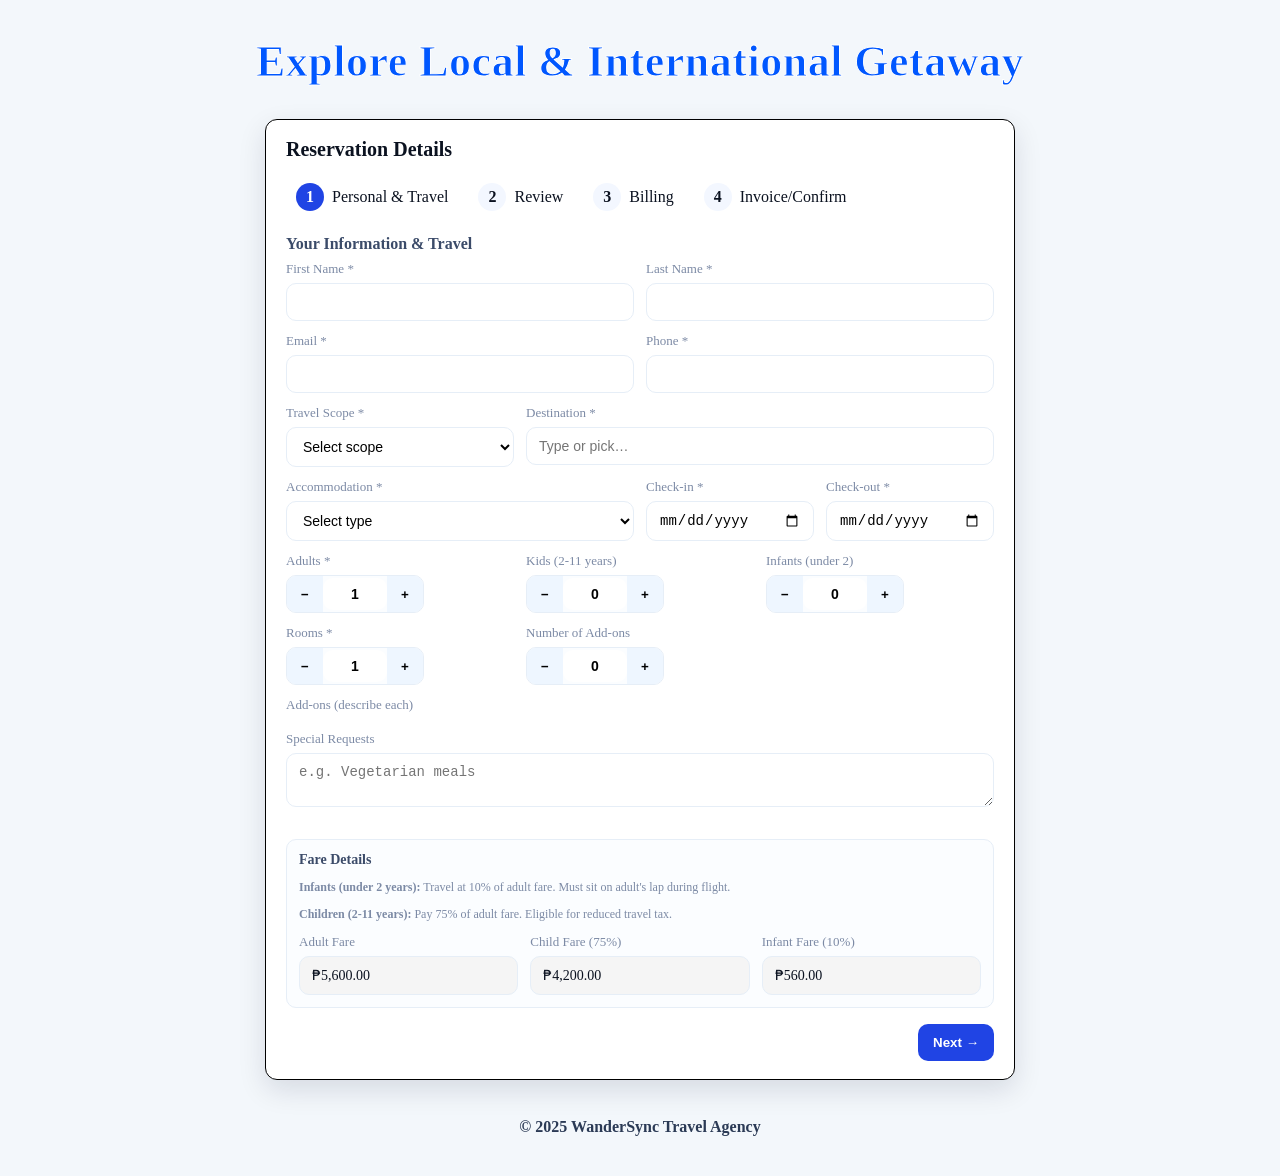
<file: CleanupTest/Combined.html>
<!DOCTYPE html>
<html lang="en">
<head>
<meta charset="utf-8" />
<meta name="viewport" content="width=device-width,initial-scale=1" />
<title>Reservation – Local & International Getaway</title>
<style>
/* ========================
   THEME COLORS & BASE
   ======================== */
:root{
  --ink: #0b1220;
  --ink-2: #3b4b69;
  --muted: #7c8aa5;
  --panel: #ffffff;
  --line: #e6eef7;
  --blue: #2044e4; /* requested invoice headings color */
  --blue-2: #8db3ff;
  --radius: 16px;
  --shadow: 0 10px 28px rgba(3,16,48,.12);
  --card-width: 750px;
  --card-height: 1250px; /* aesthetic guidance, not strict on small screens */
}

/* reset & base */
html,body{
  height:100%;
  margin:0;
  font-family: "Times New Roman", Times, serif;
  color:var(--ink);
  background:#f3f7fb;
}
*{box-sizing:border-box}

/* wrapper centers content vertically */
.wrap{
  min-height:100vh;
  display:flex;
  flex-direction:column;
  align-items:center;
  justify-content:flex-start;
  gap:18px;
  padding:28px 12px 40px;
}

/* remove the top blue shade (user requested) - no colored header background */
.hero{width:100%; display:flex; justify-content:center; margin:8px 0 6px; text-align:center;}
.banner h1{
  margin:0;
  font-weight:900;
  letter-spacing:.5px;
  font-size:clamp(20px,4vw,44px);
  color:#0057ff;
  -webkit-text-stroke: 1px #ffffff;
  text-shadow: 0 0 0 rgba(0,0,0,0); /* keep crisp */
}

/* =========================
   Card common style (thin black border as requested)
   All major pages use .card (reservation, billing, invoice, confirmation)
   Size guidance: 750x1250 appearance on large screens; responsive down on small screens.
   ========================= */
.card{
  width: min(var(--card-width), 94vw);
  background: var(--panel);
  border: 1px solid #000; /* thin black border for elegance (user requested) */
  border-radius: 12px;
  box-shadow: var(--shadow);
  overflow: hidden;
  padding: 18px 20px;
  margin: 8px 0;
}

/* header area */
.header{
  display:flex;
  justify-content:space-between;
  align-items:center;
  gap:12px;
  margin-bottom:8px;
}
.title{ font-weight:800; font-size:20px; }
.subtitle{ color:var(--muted); font-size:13px; }

/* step indicators (small) */
.steps{ display:flex; gap:10px; margin:10px 0 12px; padding:6px 0; }
.step{ display:flex; align-items:center; gap:8px; padding:6px 10px; border-radius:10px; }
.dot{ width:28px; height:28px; border-radius:999px; display:grid; place-items:center; background:#f3f7ff; font-weight:700; color:var(--ink); }
.step.active .dot{ background:var(--blue); color:#fff; }

/* basic grid system */
.grid{ display:grid; grid-template-columns: repeat(12, 1fr); gap:12px; }
.col-12{ grid-column: span 12; }
.col-8{ grid-column: span 8; }
.col-6{ grid-column: span 6; }
.col-4{ grid-column: span 4; }
.col-3{ grid-column: span 3; }
@media (max-width:860px){ .col-8,.col-6,.col-4,.col-3{ grid-column: span 12; } }

/* form controls */
.label{ display:block; font-size:13px; color:var(--muted); margin-bottom:6px; }
.control{
  width:100%;
  padding:10px 12px;
  border-radius:10px;
  border:1px solid var(--line);
  background:#fff;
  font-size:14px;
  outline:none;
}
.control:focus{ border-color:var(--blue); box-shadow: 0 0 0 5px rgba(32,68,228,.06); }

/* spinner control (adults/kids/rooms/addons) */
.spin{ display:inline-flex; border-radius:10px; overflow:hidden; border:1px solid var(--line); background:#fbfdff; align-items:center; }
.spin button{ width:36px; height:36px; border:0; background:#eef6ff; cursor:pointer; font-weight:900; }
.spin input{ width:64px; border:0; outline:none; text-align:center; padding:8px 6px; font-weight:700; background:#fff; }

/* addons list */
.addons-wrap{ display:grid; gap:8px; margin-top:6px; }
.addon-item{ display:flex; gap:8px; align-items:center; }
.addon-item .tag{ width:90px; color:var(--muted); font-size:13px; }

/* kv review boxes */
.kv{ padding:10px 12px; border-radius:10px; border:1px solid var(--line); background:#fff; }
.kv b{ display:block; font-size:12px; color:var(--muted); margin-bottom:4px; }

/* buttons */
.actions{ display:flex; gap:10px; flex-wrap:wrap; margin-top:16px; justify-content:flex-end; }
.btn{ padding:10px 14px; border-radius:10px; border:1px solid var(--line); background:#fff; cursor:pointer; font-weight:800; }
.btn.primary{ background:var(--blue); color:#fff; border-color:transparent; }
.btn.ghost{ background:transparent; border:1px dashed var(--line); }

/* invoice specific */
.invoice-container{ padding:0; background:transparent; }
.invoice-header{ display:flex; justify-content:space-between; align-items:center; background:var(--blue); color:#fff; padding:18px; border-radius:10px 10px 0 0; }
.invoice-section{ padding:14px 10px; }
.invoice-table{ width:100%; border-collapse:collapse; margin-top:8px; }
.invoice-table th, .invoice-table td{ border:1px solid #e6eef7; padding:10px; text-align:left; }
.invoice-table th{ background:var(--blue); color:#fff; }

/* totals block */
.totals-invoice{ width:320px; float:right; margin-top:12px; }
.totals-invoice p{ display:flex; justify-content:space-between; padding:6px 0; font-weight:700; }

/* confirmation */
.confirm-note{ padding:12px; border-radius:10px; border:1px solid var(--line); background:#fbfbff; margin-top:8px; }

/* footer */
.site-footer{ text-align:center; color:#2b3a55; font-weight:700; margin-top:12px; }

/* responsive tweaks */
@media (max-width:720px){
  .invoice-header{ flex-direction:column; align-items:flex-start; gap:8px; }
  .totals-invoice{ width:100%; float:none; }
}

/* small helper text */
.hint{ font-size:12px; color:var(--muted); margin-top:6px; }

/* visually hide but accessible */
.sr-only{ position:absolute; left:-9999px; top:auto; width:1px; height:1px; overflow:hidden; }

/* fare details section */
.fare-details {
  margin-top: 16px;
  padding: 12px;
  border: 1px solid var(--line);
  border-radius: 10px;
  background: #fbfdff;
}
.fare-details h3 {
  margin: 0 0 8px 0;
  font-size: 14px;
  font-weight: 700;
  color: var(--ink-2);
}
.fare-info {
  font-size: 12px;
  color: var(--muted);
  margin-bottom: 8px;
}

/* thank you message */
.thank-you-message {
  text-align: center;
  padding: 20px;
  margin: 20px 0;
  background: linear-gradient(135deg, #f8fbff, #e6f0ff);
  border-radius: 12px;
  border: 1px solid var(--line);
}
.thank-you-title {
  font-size: 24px;
  font-weight: 800;
  color: var(--blue);
  margin-bottom: 12px;
}
.thank-you-text {
  font-size: 16px;
  color: var(--ink-2);
  margin-bottom: 8px;
}
.reservation-timestamp {
  font-size: 14px;
  color: var(--muted);
  font-style: italic;
  margin-top: 12px;
}
</style>
</head>
<body>
<div class="wrap">

  <div class="hero">
    <div class="banner"><h1>Explore Local & International Getaway</h1></div>
  </div>

  <!-- ============================
       Reservation Card (Personal + Travel combined)
       Single-file multi-section: page 1
       ============================ -->
  <div class="card" id="reservationCard" role="region" aria-labelledby="resvTitle">
    <div class="header">
      <div>
        <div class="title" id="resvTitle">Reservation Details</div>
      </div>
      </div>

    <div class="steps" aria-hidden="true">
      <div class="step active" data-step="1"><div class="dot">1</div><div><label>Personal & Travel</label></div></div>
      <div class="step" data-step="2"><div class="dot">2</div><div><label>Review</label></div></div>
      <div class="step" data-step="3"><div class="dot">3</div><div><label>Billing</label></div></div>
      <div class="step" data-step="4"><div class="dot">4</div><div><label>Invoice/Confirm</label></div></div>
    </div>

    <form id="formReservation" onsubmit="return false;">
      <!-- PAGE 1: Personal + Travel -->
      <section class="page" data-page="1">
        <div class="section-title" style="font-weight:800; color:var(--ink-2); margin-bottom:8px;">Your Information & Travel</div>

        <div class="grid">
          <div class="col-6">
            <label class="label" for="first">First Name *</label>
            <input id="first" class="control" required>
          </div>

          <div class="col-6">
            <label class="label" for="last">Last Name *</label>
            <input id="last" class="control" required>
          </div>

          <div class="col-6">
            <label class="label" for="emailRes">Email *</label>
            <input id="emailRes" class="control" type="email" required>
          </div>

          <div class="col-6">
            <label class="label" for="phoneRes">Phone *</label>
            <input id="phoneRes" class="control" type="tel" required>
          </div>

          <div class="col-4">
            <label class="label" for="scope">Travel Scope *</label>
            <select id="scope" class="control" required>
              <option value="" hidden>Select scope</option>
              <option value="Local">Local</option>
              <option value="International">International</option>
            </select>
          </div>

          <div class="col-8">
            <label class="label" for="destinationSearch">Destination *</label>
            <input id="destinationSearch" class="control" list="dest-list" placeholder="Type or pick…" autocomplete="off" required>
            <datalist id="dest-list"></datalist>
          </div>

          <div class="col-6">
            <label class="label" for="accommodation">Accommodation *</label>
            <select id="accommodation" class="control" required>
              <option value="" hidden>Select type</option>
              <option value="Resort">Resort</option>
              <option value="Hotel">Hotel</option>
              <option value="Villa">Villa</option>
              <option value="Apartment">Apartment</option>
              <option value="Hostel">Hostel</option>
            </select>
          </div>

          <div class="col-3">
            <label class="label" for="checkin">Check-in *</label>
            <input id="checkin" class="control" type="date" required>
          </div>

          <div class="col-3">
            <label class="label" for="checkout">Check-out *</label>
            <input id="checkout" class="control" type="date" required>
          </div>

          <div class="col-4">
            <label class="label">Adults *</label>
            <div class="spin" role="group" aria-label="Adults">
              <button type="button" data-dec="adults" aria-label="Decrease adults">−</button>
              <input id="adults" value="1" min="1" max="12" class="control" readonly>
              <button type="button" data-inc="adults" aria-label="Increase adults">+</button>
            </div>
          </div>

          <div class="col-4">
            <label class="label">Kids (2-11 years)</label>
            <div class="spin" role="group" aria-label="Kids">
              <button type="button" data-dec="kids" aria-label="Decrease kids">−</button>
              <input id="kids" value="0" min="0" max="12" class="control" readonly>
              <button type="button" data-inc="kids" aria-label="Increase kids">+</button>
            </div>
          </div>

          <div class="col-4">
            <label class="label">Infants (under 2)</label>
            <div class="spin" role="group" aria-label="Infants">
              <button type="button" data-dec="infants" aria-label="Decrease infants">−</button>
              <input id="infants" value="0" min="0" max="12" class="control" readonly>
              <button type="button" data-inc="infants" aria-label="Increase infants">+</button>
            </div>
          </div>

          <div class="col-4">
            <label class="label">Rooms *</label>
            <div class="spin" role="group" aria-label="Rooms">
              <button type="button" data-dec="rooms" aria-label="Decrease rooms">−</button>
              <input id="rooms" value="1" min="1" max="8" class="control" readonly>
              <button type="button" data-inc="rooms" aria-label="Increase rooms">+</button>
            </div>
          </div>

          <div class="col-4">
            <label class="label">Number of Add-ons</label>
            <div class="spin">
              <button type="button" data-dec="addons">−</button>
              <input id="addons" value="0" min="0" max="8" class="control" readonly>
              <button type="button" data-inc="addons">+</button>
            </div>
          </div>

          <div class="col-8">
            <label class="label">Add-ons (describe each)</label>
            <div id="addonsWrap" class="addons-wrap" aria-live="polite"></div>
          </div>

          <div class="col-12">
            <label class="label">Special Requests</label>
            <textarea id="requests" class="control" placeholder="e.g. Vegetarian meals"></textarea>
          </div>

          <!-- Fare Details Section -->
          <div class="col-12">
            <div class="fare-details">
              <h3>Fare Details</h3>
              <div class="fare-info">
                <p><strong>Infants (under 2 years):</strong> Travel at 10% of adult fare. Must sit on adult's lap during flight.</p>
                <p><strong>Children (2-11 years):</strong> Pay 75% of adult fare. Eligible for reduced travel tax.</p>
              </div>
              <div class="grid">
                <div class="col-4">
                  <label class="label">Adult Fare</label>
                  <div class="control" style="background-color: #f5f5f5; padding: 10px 12px; border-radius: 10px;">
                    ₱<span id="adultFare">5,600.00</span>
                  </div>
                </div>
                <div class="col-4">
                  <label class="label">Child Fare (75%)</label>
                  <div class="control" style="background-color: #f5f5f5; padding: 10px 12px; border-radius: 10px;">
                    ₱<span id="childFare">4,200.00</span>
                  </div>
                </div>
                <div class="col-4">
                  <label class="label">Infant Fare (10%)</label>
                  <div class="control" style="background-color: #f5f5f5; padding: 10px 12px; border-radius: 10px;">
                    ₱<span id="infantFare">560.00</span>
                  </div>
                </div>
              </div>
            </div>
          </div>

        </div>

        <div class="actions" role="group" aria-label="Reservation actions">
          <button type="button" class="btn primary" id="nextToReview">Next →</button>
        </div>
      </section>

      <!-- PAGE 2: Review -->
      <section class="page" data-page="2" hidden>
        <div class="section-title" style="font-weight:800; color:var(--ink-2); margin-bottom:8px;">Review Your Reservation</div>

        <div class="grid">
          <div class="col-6 kv"><b>Full Name</b><div id="revName"></div></div>
          <div class="col-6 kv"><b>Email</b><div id="revEmail"></div></div>
          <div class="col-6 kv"><b>Phone</b><div id="revPhone"></div></div>
          <div class="col-6 kv"><b>Scope</b><div id="revScope"></div></div>
          <div class="col-6 kv"><b>Destination</b><div id="revDestination"></div></div>
          <div class="col-6 kv"><b>Accommodation</b><div id="revAccom"></div></div>
          <div class="col-3 kv"><b>Check-in</b><div id="revCheckin"></div></div>
          <div class="col-3 kv"><b>Check-out</b><div id="revCheckout"></div></div>
          <div class="col-4 kv"><b>Adults</b><div id="revAdults"></div></div>
          <div class="col-4 kv"><b>Kids (2-11)</b><div id="revKids"></div></div>
          <div class="col-4 kv"><b>Infants (under 2)</b><div id="revInfants"></div></div>
          <div class="col-4 kv"><b>Rooms</b><div id="revRooms"></div></div>
          <div class="col-12 kv"><b>Add-ons</b><div id="revAddons"></div></div>
          <div class="col-12 kv"><b>Requests</b><div id="revRequests"></div></div>
          <div class="col-12 kv"><b>Fare Details</b>
            <div>Adult Fare: ₱<span id="revAdultFare">5,600.00</span> x <span id="revAdultCount">1</span></div>
            <div>Child Fare: ₱<span id="revChildFare">4,200.00</span> x <span id="revChildCount">0</span></div>
            <div>Infant Fare: ₱<span id="revInfantFare">560.00</span> x <span id="revInfantCount">0</span></div>
          </div>
        </div>

        <div class="actions">
          <button type="button" class="btn" id="backToForm">← Back</button>
          <button type="button" class="btn primary" id="proceedToBilling">Proceed to Billing →</button>
        </div>
      </section>

      <!-- PAGE 3 is Billing area but will be separate card shown; keep page placeholder to maintain step flow -->
      <section class="page" data-page="3" hidden>
        <div style="padding:10px 0;">(Billing will be shown in the Billing card below.)</div>
      </section>
    </form>
  </div>

  <!-- ============================
       Billing / Payment Card (Single-file multi-section: shown when proceeding)
       Contains Reserve Only and Pay Now
       ============================ -->
  <div class="card" id="billingCard" style="display:none;" role="region" aria-labelledby="billingTitle">
    <div class="header">
      <div>
        <div class="title" id="billingTitle" style="color:var(--blue);">Billing & Payment</div>
        <div class="subtitle">Confirm your billing details and choose an action</div>
      </div>
      <div><small class="hint">Reserve Only → No invoice. Pay Now → Invoice generated.</small></div>
    </div>

    <form id="billingForm" onsubmit="return false;">
      <div class="grid">
        <div class="col-6">
          <label class="label">Full Name</label>
          <input id="billFullName" class="control">
        </div>
        <div class="col-6">
          <label class="label">Email</label>
          <input id="billEmail" class="control" type="email">
        </div>
        <div class="col-6">
          <label class="label">Phone</label>
          <input id="billPhone" class="control" type="tel">
        </div>

        <div class="col-12" style="margin-top:8px;">
          <div class="section-title" style="font-weight:800; color:var(--ink-2); margin-bottom:6px;">Reservation Summary</div>
          <div class="grid">
            <div class="col-12 kv">Package: <span id="billPackageName">—</span></div>
            <div class="col-4 kv">Guests: <span id="billGuests">—</span></div>
            <div class="col-4 kv">Travel: <span id="billTravelDate">—</span></div>
            <div class="col-4 kv">Add-ons: <span id="billAddons">—</span></div>
            <div class="col-12 kv" style="font-weight:800; font-size:16px;">Total: ₱<span id="billTotalPrice">0.00</span></div>
          </div>
        </div>

        <div class="col-6">
          <label class="label">Cardholder Name</label>
          <input id="cardName" class="control" placeholder="Name on card">
        </div>
        <div class="col-6">
          <label class="label">Card Number</label>
          <input id="cardNumber" class="control" placeholder="1234 5678 9012 3456">
        </div>
        <div class="col-3">
          <label class="label">Expiry</label>
          <input id="expiryDate" class="control" type="month">
        </div>
        <div class="col-3">
          <label class="label">CVV</label>
          <input id="cvv" class="control" maxlength="4" placeholder="123">
        </div>
      </div>

      <div class="actions">
        <button type="button" class="btn" id="backToReview">← Back</button>
        <button type="button" class="btn ghost" id="reserveOnlyBtn">Reserve Only</button>
        <button type="button" class="btn primary" id="payNowBtn">Pay Now & Generate Invoice</button>
      </div>
    </form>
  </div>

  <!-- ============================
       Invoice / Print Card (Single-file)
       Shown only when payNow is chosen
       ============================ -->
  <div class="card" id="invoiceCard" style="display:none;" role="region" aria-labelledby="invTitle">
    <div class="invoice-container">
      <div class="invoice-header">
        <div><h1 id="invTitle" style="margin:0; font-size:20px;">INVOICE</h1></div>
        <div style="text-align:right;">
          <p style="margin:0; font-weight:800;">WANDERSYNC</p>
          <p style="margin:0; font-size:12px;">Quezon City · +639124583695 · support@wandersync.com</p>
        </div>
      </div>

      <div class="invoice-section">
        <h3 style="margin:6px 0; color:var(--blue);">Invoice To:</h3>
        <p id="invName"></p>
        <p id="invEmail"></p>
        <p id="invPhone"></p>
      </div>

      <div class="invoice-section">
        <h3 style="margin:6px 0; color:var(--blue);">Invoice Details:</h3>
        <p>Invoice No: <strong id="invNo">—</strong></p>
        <p>Date: <span id="invDateToday">—</span></p>
        <p>Travel Dates: <span id="invTravelDates">—</span></p>
        <p>Destination: <span id="invDestination">—</span></p>
        <p>No. of Travelers: <span id="invTravelers">—</span></p>
      </div>

      <div style="padding:8px;">
        <table class="invoice-table" aria-labelledby="invTitle">
          <thead>
            <tr><th>Description</th><th>Date</th><th>Place</th><th>Cost</th></tr>
          </thead>
          <tbody id="invoiceItems"></tbody>
        </table>

        <div class="totals-invoice" id="totalsBlock" role="complementary">
          <p>Sub Total: <span id="invSubTotal">₱0.00</span></p>
          <p>SST/Tax: <span id="invTax">₱0.00</span></p>
          <p>Discount: <span id="invDiscount">₱0.00</span></p>
          <p class="grand-total" style="background:var(--blue); color:#fff; padding:8px; border-radius:8px; margin-top:8px;">Grand Total: <span id="invTotal2">₱0.00</span></p>
        </div>
      </div>

      <div class="invoice-section" style="clear:both;">
        <h3 style="margin:6px 0; color:var(--blue);">Payment Method:</h3>
        <p id="invPaymentMethod">Paid by Credit Card</p>
        <p style="margin-top:6px;">We Accept: PayPal, VISA, MasterCard, American Express</p>
      </div>

      <div style="display:flex; gap:10px; margin-top:12px;">
        <button class="btn primary" id="printInvoiceBtn">Print Invoice</button>
        <button class="btn" id="makeAnotherFromInvoice">Make Another Reservation</button>
      </div>
    </div>
  </div>

  <!-- ============================
       Reservation Confirmation Card (Reserve Only path)
       ============================ -->
  <div class="card" id="confirmationCard" style="display:none;" role="region" aria-labelledby="confTitle">
    <div class="header">
      <div>
        <div class="title" id="confTitle">Reservation Confirmation</div>
        <div class="subtitle">Reservation Only — Not Paid</div>
      </div>
      <div><small class="hint">You can print this confirmation or start a new reservation.</small></div>
    </div>

    <!-- Thank You Message -->
    <div class="thank-you-message">
      <div class="thank-you-title">Thank You for Your Reservation!</div>
      <div class="thank-you-text">We're excited to help you plan your getaway.</div>
      <div class="thank-you-text">Your reservation has been successfully received and is being processed.</div>
      <div class="reservation-timestamp" id="reservationTimestamp"></div>
    </div>

    <div class="grid">
      <div class="col-12 kv">Reservation No: <strong id="resvNo">—</strong></div>
      <div class="col-12 kv">Name: <span id="confName">—</span></div>
      <div class="col-6 kv">Email: <span id="confEmail">—</span></div>
      <div class="col-6 kv">Phone: <span id="confPhone">—</span></div>
      <div class="col-6 kv">Destination: <span id="confDestination">—</span></div>
      <div class="col-6 kv">Dates: <span id="confDates">—</span></div>
      <div class="col-4 kv">Adults: <span id="confAdults">—</span></div>
      <div class="col-4 kv">Kids (2-11): <span id="confKids">—</span></div>
      <div class="col-4 kv">Infants (under 2): <span id="confInfants">—</span></div>
      <div class="col-4 kv">Rooms: <span id="confRooms">—</span></div>
      <div class="col-12 kv">Add-ons: <span id="confAddons">—</span></div>
      <div class="col-12 kv">Notes: <span id="confNotes">—</span></div>
      <div class="col-12 kv">Fare Details: 
        <div>Adult Fare: ₱<span id="confAdultFare">5,600.00</span> x <span id="confAdultCount">1</span></div>
        <div>Child Fare: ₱<span id="confChildFare">4,200.00</span> x <span id="confChildCount">0</span></div>
        <div>Infant Fare: ₱<span id="confInfantFare">560.00</span> x <span id="confInfantCount">0</span></div>
      </div>
    </div>

    <div class="actions" style="justify-content:flex-start;">
      <button class="btn primary" id="printConfBtn">Print Confirmation</button>
      <button class="btn" id="newResvBtn">Make Another Reservation</button>
    </div>
  </div>

  <div class="site-footer">© 2025 WanderSync Travel Agency</div>
</div>

<!-- ============================
     SCRIPTS: data, navigation, behaviors
     ============================ -->
<script>
/* -----------------------------
   DESTINATIONS DATA
   Local (Philippines) and International lists
   ----------------------------- */
const localDestinations = [
  "Manila, Philippines",
  "Cebu, Philippines",
  "Boracay, Aklan, Philippines",
  "El Nido, Palawan, Philippines",
  "Coron, Palawan, Philippines",
  "Baguio, Philippines",
  "Davao, Philippines",
  "Siargao, Surigao del Norte, Philippines",
  "Iloilo, Philippines",
  "Bohol, Philippines",
  "Vigan, Ilocos Sur, Philippines",
  "Sagada, Mountain Province, Philippines",
  "Tagaytay, Philippines",
  "Pagudpud, Ilocos Norte, Philippines",
  "Puerto Princesa, Palawan, Philippines"
];

const internationalDestinations = [
  "Paris, France",
  "Tokyo, Japan",
  "New York, USA",
  "London, UK",
  "Sydney, Australia",
  "Bangkok, Thailand",
  "Dubai, UAE",
  "Singapore, Singapore",
  "Seoul, South Korea",
  "Barcelona, Spain",
  "Rome, Italy",
  "Los Angeles, USA",
  "Vancouver, Canada",
  "Amsterdam, Netherlands",
  "Berlin, Germany"
];

/* -----------------------------
   Helper element references
   ----------------------------- */
const scopeEl = document.getElementById('scope');
const destinationInput = document.getElementById('destinationSearch');
const datalist = document.getElementById('dest-list');

const pages = Array.from(document.querySelectorAll('#formReservation .page'));
const steps = document.querySelectorAll('.steps .step');

const reservationCard = document.getElementById('reservationCard');
const billingCard = document.getElementById('billingCard');
const invoiceCard = document.getElementById('invoiceCard');
const confirmationCard = document.getElementById('confirmationCard');

/* -----------------------------
   Populate datalist based on scope
   ----------------------------- */
function populateDatalist(list){
  datalist.innerHTML = '';
  for(const item of list){
    const opt = document.createElement('option');
    opt.value = item;
    datalist.appendChild(opt);
  }
}
scopeEl.addEventListener('change', (e)=>{
  if(e.target.value === 'Local') populateDatalist(localDestinations);
  else if(e.target.value === 'International') populateDatalist(internationalDestinations);
  destinationInput.value = '';
});

/* -----------------------------
   Spinner controls (generic)
   Buttons have data-inc or data-dec attributes with the input id
   ----------------------------- */
document.querySelectorAll('.spin button').forEach(btn=>{
  btn.addEventListener('click', ()=>{
    const inc = btn.dataset.inc;
    const dec = btn.dataset.dec;
    const id = inc || dec;
    if(!id) return;
    const input = document.getElementById(id);
    if(!input) return;
    let val = parseInt(input.value) || 0;
    if(inc){
      const max = parseInt(input.max || 999);
      if(val < max) val++;
    } else {
      const min = parseInt(input.min || 0);
      if(val > min) val--;
    }
    input.value = val;
    if(id === 'addons') updateAddonsFields();
    if(id === 'infants' || id === 'kids' || id === 'adults') updateFareDisplay();
  });
});

/* -----------------------------
   Add-ons dynamic fields creation
   ----------------------------- */
const addonsWrap = document.getElementById('addonsWrap');
function updateAddonsFields(){
  const count = parseInt(document.getElementById('addons').value) || 0;
  addonsWrap.innerHTML = '';
  for(let i=1;i<=count;i++){
    const div = document.createElement('div');
    div.className = 'addon-item';
    const input = document.createElement('input');
    input.className = 'control';
    input.setAttribute('data-addon-index', i);
    input.placeholder = `Describe add-on ${i}`;
    const tag = document.createElement('div');
    tag.className = 'tag';
    tag.textContent = `Add-on ${i}`;
    div.appendChild(tag);
    div.appendChild(input);
    addonsWrap.appendChild(div);
  }
}
updateAddonsFields();

/* -----------------------------
   Update fare display based on passenger counts
   ----------------------------- */
function updateFareDisplay() {
  const adults = parseInt(document.getElementById('adults').value) || 0;
  const kids = parseInt(document.getElementById('kids').value) || 0;
  const infants = parseInt(document.getElementById('infants').value) || 0;
  
  // Update fare display in reservation form
  document.getElementById('revAdultCount').textContent = adults;
  document.getElementById('revChildCount').textContent = kids;
  document.getElementById('revInfantCount').textContent = infants;
  
  // Update fare display in confirmation
  document.getElementById('confAdultCount').textContent = adults;
  document.getElementById('confChildCount').textContent = kids;
  document.getElementById('confInfantCount').textContent = infants;
}

/* -----------------------------
   Navigation utilities
   show page index within reservation card
   ----------------------------- */
function showReservationStep(index){
  pages.forEach((p,i)=> p.hidden = i!==index);
  steps.forEach((s,i)=> s.classList.toggle('active', i===index));
  // hide other cards while inside reservation flow
  billingCard.style.display = 'none';
  invoiceCard.style.display = 'none';
  confirmationCard.style.display = 'none';
  reservationCard.style.display = 'block';
}

/* initialize */
showReservationStep(0);

/* -----------------------------
   REVIEW: fill review page with values
   ----------------------------- */
function fillReviewData(){
  document.getElementById('revName').innerText = `${document.getElementById('first').value} ${document.getElementById('last').value}`;
  document.getElementById('revEmail').innerText = document.getElementById('emailRes').value;
  document.getElementById('revPhone').innerText = document.getElementById('phoneRes').value;
  document.getElementById('revScope').innerText = scopeEl.value;
  document.getElementById('revDestination').innerText = destinationInput.value;
  document.getElementById('revAccom').innerText = document.getElementById('accommodation').value;
  document.getElementById('revCheckin').innerText = document.getElementById('checkin').value;
  document.getElementById('revCheckout').innerText = document.getElementById('checkout').value;
  document.getElementById('revAdults').innerText = document.getElementById('adults').value;
  document.getElementById('revKids').innerText = document.getElementById('kids').value;
  document.getElementById('revInfants').innerText = document.getElementById('infants').value;
  document.getElementById('revRooms').innerText = document.getElementById('rooms').value;

  const addonInputs = Array.from(addonsWrap.querySelectorAll('input[data-addon-index]')).map(i => i.value || '(no description)');
  document.getElementById('revAddons').innerText = addonInputs.length ? addonInputs.join('; ') : 'None';
  document.getElementById('revRequests').innerText = document.getElementById('requests').value || 'None';
  
  // Update fare display
  updateFareDisplay();
}

/* -----------------------------
   Button: Next to Review
   ----------------------------- */
document.getElementById('nextToReview').addEventListener('click', ()=>{
  // basic validation
  const requiredIds = ['first','last','emailRes','phoneRes','scope','destinationSearch','accommodation','checkin','checkout','adults','rooms'];
  for(const id of requiredIds){
    const el = document.getElementById(id);
    if(!el || !el.value){
      alert('Please fill all required fields before proceeding.');
      return;
    }
  }
  // date validation: checkout after checkin
  const ci = document.getElementById('checkin').value;
  const co = document.getElementById('checkout').value;
  if(ci && co && (new Date(co) <= new Date(ci))){
    alert('Check-out must be at least 1 day after check-in.');
    return;
  }

  fillReviewData();
  showReservationStep(1);
});

/* Back button on review */
document.getElementById('backToForm').addEventListener('click', ()=> showReservationStep(0));

/* Proceed to Billing from Review */
document.getElementById('proceedToBilling').addEventListener('click', ()=>{
  // prefill billing and show billing card
  const fullName = `${document.getElementById('first').value} ${document.getElementById('last').value}`;
  document.getElementById('billFullName').value = fullName;
  document.getElementById('billEmail').value = document.getElementById('emailRes').value;
  document.getElementById('billPhone').value = document.getElementById('phoneRes').value;

  document.getElementById('billPackageName').innerText = `${document.getElementById('accommodation').value} — ${destinationInput.value || '—'}`;
  document.getElementById('billGuests').innerText = `${document.getElementById('adults').value} Adults, ${document.getElementById('kids').value} Kids, ${document.getElementById('infants').value} Infants`;
  document.getElementById('billTravelDate').innerText = `${document.getElementById('checkin').value} → ${document.getElementById('checkout').value}`;

  const addonInputs = Array.from(addonsWrap.querySelectorAll('input[data-addon-index]')).map(i=>i.value || '(no description)');
  document.getElementById('billAddons').innerText = addonInputs.length ? addonInputs.join('; ') : 'None';

  // calculate price (with fare details) - Philippine Peso
  const adults = parseInt(document.getElementById('adults').value) || 0;
  const kids = parseInt(document.getElementById('kids').value) || 0;
  const infants = parseInt(document.getElementById('infants').value) || 0;
  const rooms = parseInt(document.getElementById('rooms').value) || 0;
  const addonsCount = addonInputs.length;
  
  const priceAdult = 5600, priceKid = 4200, priceInfant = 560, priceRoom = 4480, priceAddon = 1120;
  const subtotal = adults * priceAdult + kids * priceKid + infants * priceInfant + rooms * priceRoom + addonsCount * priceAddon;
  document.getElementById('billTotalPrice').innerText = subtotal.toLocaleString('en-PH', {minimumFractionDigits: 2});

  // show billing card and update step highlight
  reservationCard.style.display = 'none';
  billingCard.style.display = 'block';
  invoiceCard.style.display = 'none';
  confirmationCard.style.display = 'none';
  // update step indicator visual
  steps.forEach((s,i)=> s.classList.toggle('active', i===2));
});

/* Back from billing to review */
document.getElementById('backToReview').addEventListener('click', ()=>{
  billingCard.style.display = 'none';
  reservationCard.style.display = 'block';
  showReservationStep(1);
});

/* -----------------------------
   Reserve Only behavior (Option B originally, but now single-file A chosen)
   Behavior: no invoice. Show confirmation card with reservation-only details.
   ----------------------------- */
document.getElementById('reserveOnlyBtn').addEventListener('click', ()=>{
  // collect data
  const reservation = collectReservationData();
  // create reservation number
  const resvNo = 'RSV-' + Date.now().toString().slice(-8);
  // fill confirmation card
  document.getElementById('resvNo').innerText = resvNo;
  document.getElementById('confName').innerText = `${reservation.first} ${reservation.last}`;
  document.getElementById('confEmail').innerText = reservation.email;
  document.getElementById('confPhone').innerText = reservation.phone;
  document.getElementById('confDestination').innerText = reservation.destination;
  document.getElementById('confDates').innerText = `${reservation.checkin} → ${reservation.checkout}`;
  document.getElementById('confAdults').innerText = reservation.adults;
  document.getElementById('confKids').innerText = reservation.kids;
  document.getElementById('confInfants').innerText = reservation.infants;
  document.getElementById('confRooms').innerText = reservation.rooms;
  document.getElementById('confAddons').innerText = reservation.addons.length ? reservation.addons.join('; ') : 'None';
  document.getElementById('confNotes').innerText = reservation.notes || 'None';

  // Show thank you message with timestamp
  const now = new Date();
  const options = { 
    year: 'numeric', 
    month: 'long', 
    day: 'numeric',
    hour: '2-digit',
    minute: '2-digit',
    hour12: true
  };
  const timestamp = now.toLocaleDateString('en-PH', options);
  document.getElementById('reservationTimestamp').innerText = `Reservation made on ${timestamp}`;

  // hide other cards, show confirmation
  billingCard.style.display = 'none';
  reservationCard.style.display = 'none';
  invoiceCard.style.display = 'none';
  confirmationCard.style.display = 'block';

  // optional: store reservation-only in localStorage (if user wants to preserve)
  const stored = Object.assign({}, reservation, { reservationNo: resvNo, paid: false, timestamp: new Date().toISOString() });
  try { localStorage.setItem('reservation_only', JSON.stringify(stored)); } catch(e){ /* ignore storage error */ }
});

/* Print confirmation */
document.getElementById('printConfBtn').addEventListener('click', ()=> window.print());
document.getElementById('newResvBtn').addEventListener('click', ()=> location.reload());

/* -----------------------------
   Pay Now: generate invoice and show invoice card
   ----------------------------- */
document.getElementById('payNowBtn').addEventListener('click', ()=>{
  // validate billing minimal fields
  const billName = document.getElementById('billFullName').value.trim();
  const billEmail = document.getElementById('billEmail').value.trim();
  const billPhone = document.getElementById('billPhone').value.trim();
  if(!billName || !billEmail || !billPhone){
    alert('Please fill billing name, email, and phone before paying.');
    return;
  }

  // collect reservation and billing
  const reservation = collectReservationData();
  const billing = {
    fullName: billName,
    email: billEmail,
    phone: billPhone,
    cardName: document.getElementById('cardName').value.trim(),
    cardNumber: document.getElementById('cardNumber').value.trim()
  };

  // pricing constants (with fare details) - Philippine Peso
  const priceAdult = 5600, priceKid = 4200, priceInfant = 560, priceRoom = 4480, priceAddon = 1120;
  const adults = parseInt(reservation.adults) || 0;
  const kids = parseInt(reservation.kids) || 0;
  const infants = parseInt(reservation.infants) || 0;
  const rooms = parseInt(reservation.rooms) || 0;
  const addonsCount = reservation.addons.length;

  // line items
  const items = [];
  if(rooms > 0) items.push({ desc: `Rooms x${rooms}`, date: reservation.checkin, place: reservation.destination, cost: rooms * priceRoom });
  if(adults > 0) items.push({ desc: `Adults x${adults}`, date: reservation.checkin, place: reservation.destination, cost: adults * priceAdult });
  if(kids > 0) items.push({ desc: `Children (2-11) x${kids}`, date: reservation.checkin, place: reservation.destination, cost: kids * priceKid });
  if(infants > 0) items.push({ desc: `Infants (under 2) x${infants}`, date: reservation.checkin, place: reservation.destination, cost: infants * priceInfant });
  reservation.addons.forEach((a,i)=> items.push({ desc: a || `Add-on ${i+1}`, date: reservation.checkin, place: reservation.destination, cost: priceAddon }));

  const subtotal = items.reduce((s,it)=> s + (it.cost || 0), 0);
  const tax = 0; // user didn't request tax calculation; set to zero
  const discount = 0;
  const grandTotal = subtotal + tax - discount;

  // populate invoice UI
  document.getElementById('invNo').innerText = 'INV-' + Date.now().toString().slice(-10);
  document.getElementById('invDateToday').innerText = new Date().toLocaleDateString();
  document.getElementById('invName').innerText = billing.fullName;
  document.getElementById('invEmail').innerText = billing.email;
  document.getElementById('invPhone').innerText = billing.phone;
  document.getElementById('invTravelDates').innerText = `${reservation.checkin} → ${reservation.checkout}`;
  document.getElementById('invDestination').innerText = reservation.destination;
  document.getElementById('invTravelers').innerText = `${adults} Adults, ${kids} Kids, ${infants} Infants, ${rooms} Rooms`;

  const tbody = document.getElementById('invoiceItems');
  tbody.innerHTML = '';
  for(const it of items){
    const tr = document.createElement('tr');
    tr.innerHTML = `<td>${escapeHtml(it.desc)}</td><td>${escapeHtml(it.date || '')}</td><td>${escapeHtml(it.place || '')}</td><td>₱${Number(it.cost||0).toLocaleString('en-PH', {minimumFractionDigits: 2})}</td>`;
    tbody.appendChild(tr);
  }

  document.getElementById('invSubTotal').innerText = `₱${subtotal.toLocaleString('en-PH', {minimumFractionDigits: 2})}`;
  document.getElementById('invTax').innerText = `₱${tax.toLocaleString('en-PH', {minimumFractionDigits: 2})}`;
  document.getElementById('invDiscount').innerText = `₱${discount.toLocaleString('en-PH', {minimumFractionDigits: 2})}`;
  document.getElementById('invTotal2').innerText = `₱${grandTotal.toLocaleString('en-PH', {minimumFractionDigits: 2})}`;
  document.getElementById('invPaymentMethod').innerText = billing.cardNumber ? 'Paid by Credit Card' : 'Paid (method not specified)';

  // show invoice card, hide others
  reservationCard.style.display = 'none';
  billingCard.style.display = 'none';
  confirmationCard.style.display = 'none';
  invoiceCard.style.display = 'block';

  // optionally save invoice to localStorage for persistence
  const invoice = {
    invoiceNo: document.getElementById('invNo').innerText,
    date: new Date().toISOString(),
    billing,
    reservation,
    items,
    subtotal,
    tax,
    discount,
    total: grandTotal
  };
  try { localStorage.setItem('latestInvoice', JSON.stringify(invoice)); } catch(e){ /* ignore */ }
});

/* Print invoice and "make another reservation" behaviors */
document.getElementById('printInvoiceBtn').addEventListener('click', ()=> window.print());
document.getElementById('makeAnotherFromInvoice').addEventListener('click', ()=> location.reload());

/* -----------------------------
   Utility: collect reservation data from form fields
   ----------------------------- */
function collectReservationData(){
  const addonInputs = Array.from(addonsWrap.querySelectorAll('input[data-addon-index]')).map(i => i.value.trim()).filter(x=>x!=='');

  return {
    first: document.getElementById('first').value.trim(),
    last: document.getElementById('last').value.trim(),
    email: document.getElementById('emailRes').value.trim(),
    phone: document.getElementById('phoneRes').value.trim(),
    scope: document.getElementById('scope').value,
    destination: document.getElementById('destinationSearch').value.trim(),
    accommodation: document.getElementById('accommodation').value,
    checkin: document.getElementById('checkin').value,
    checkout: document.getElementById('checkout').value,
    adults: document.getElementById('adults').value,
    kids: document.getElementById('kids').value,
    infants: document.getElementById('infants').value,
    rooms: document.getElementById('rooms').value,
    addons: addonInputs,
    notes: document.getElementById('requests').value.trim()
  };
}

/* -----------------------------
   Escape HTML helper (small) to avoid naive injection into table cells
   ----------------------------- */
function escapeHtml(str){
  if(!str && str !== 0) return '';
  return String(str)
    .replaceAll('&','&amp;')
    .replaceAll('<','&lt;')
    .replaceAll('>','&gt;')
    .replaceAll('"','&quot;')
    .replaceAll("'",'&#039;');
}

/* -----------------------------
   Small UX helpers: ensure datalist is cleared initially
   ----------------------------- */
datalist.innerHTML = '';

/* -----------------------------
   Accessibility & keyboard: prevent Enter submitting the form unexpectedly on destination
   ----------------------------- */
destinationInput.addEventListener('keydown', (e)=> { if(e.key === 'Enter') e.preventDefault(); });

/* -----------------------------
   Load last invoice when page loads (optional)
   If the user revisits and there's a saved invoice, we could show it or keep hidden.
   We'll not auto-open it; it's saved for future.
   ----------------------------- */
try{
  const saved = JSON.parse(localStorage.getItem('latestInvoice') || 'null');
  // not automatically showing; but data kept in storage
} catch(e){ /* ignore */ }

/* -----------------------------
   Initialize fare display
   ----------------------------- */
updateFareDisplay();

/* -----------------------------
   End of scripts
   ----------------------------- */
</script>
</body>
</html>
</file>
